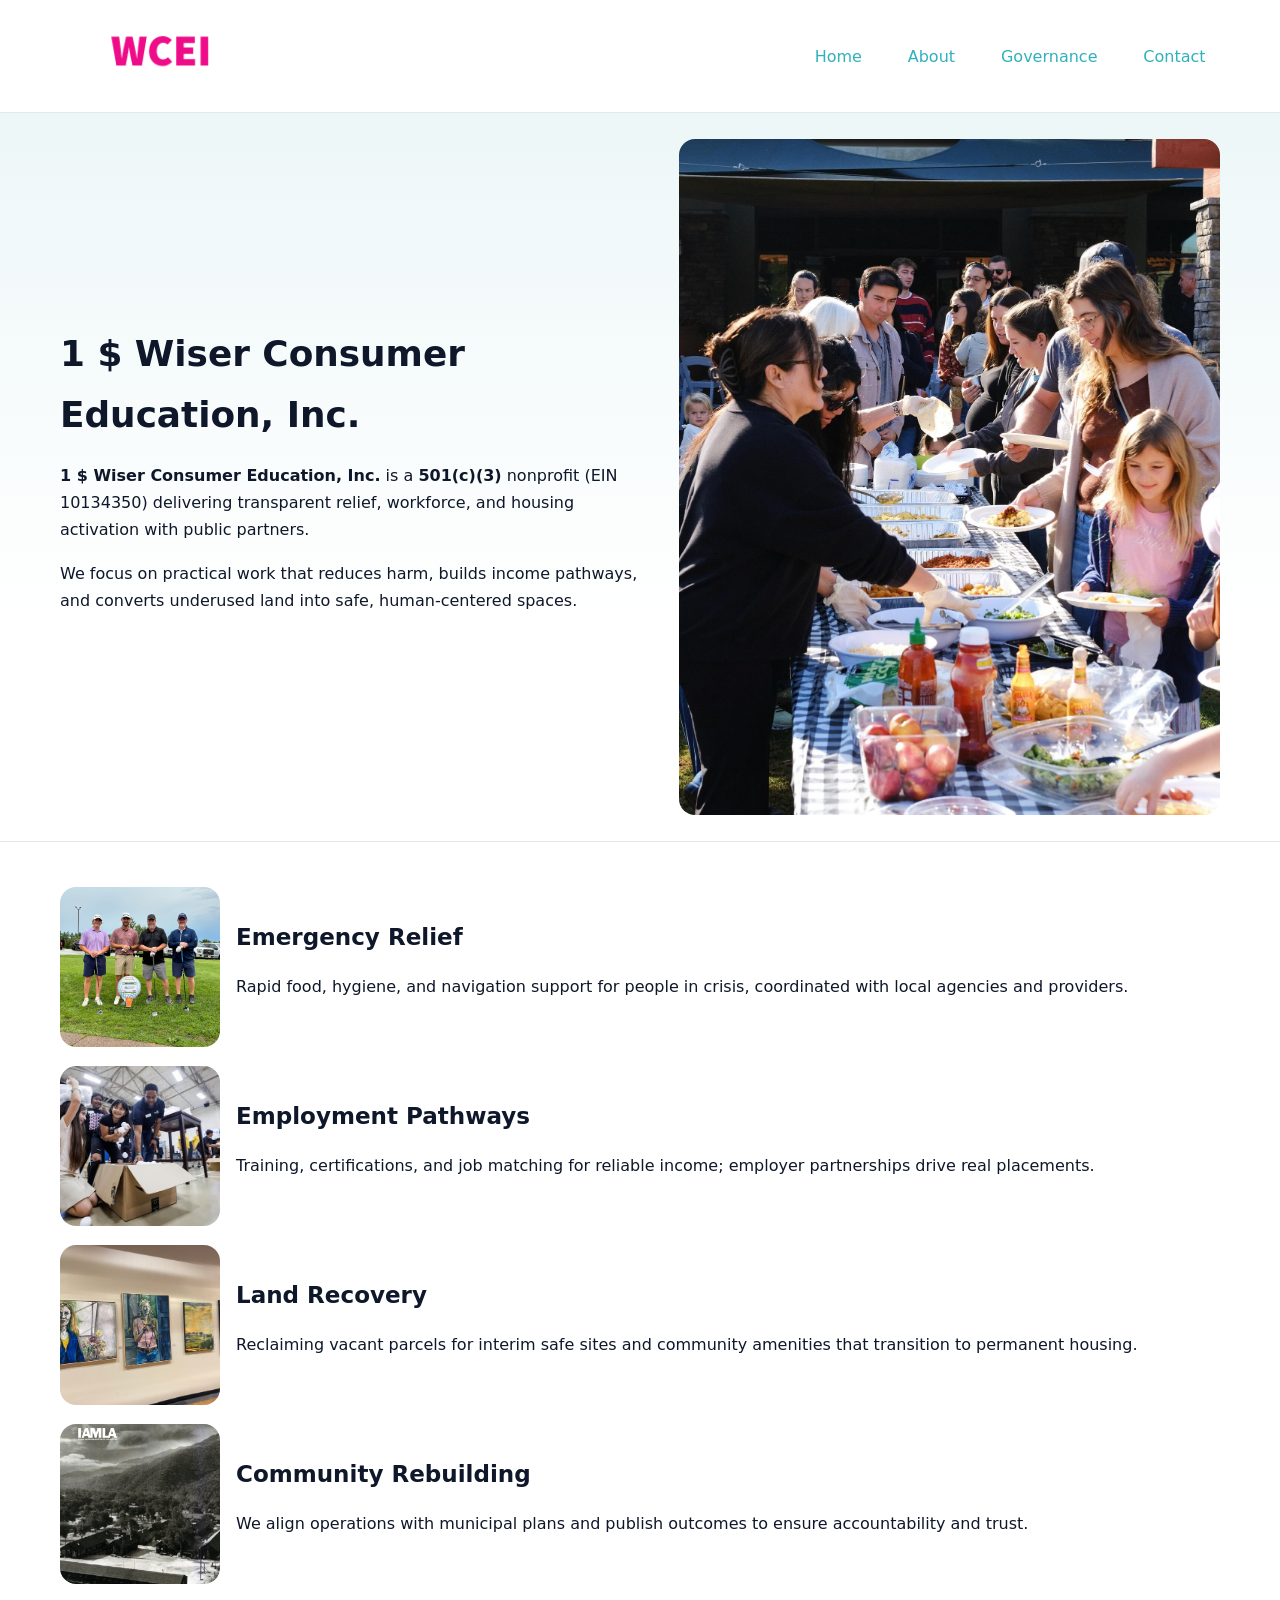
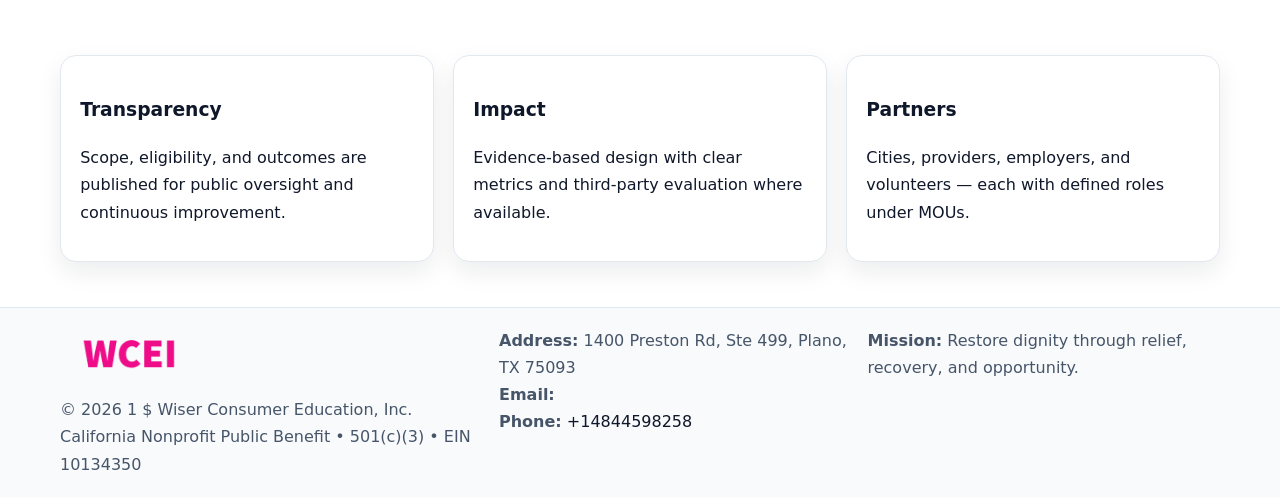
<file: index.html>
<!doctype html><html lang="en"><head>
<meta charset="utf-8"/><meta name="viewport" content="width=device-width,initial-scale=1"/>
<title>1 $ Wiser Consumer Education, Inc. – Nonprofit • 2025</title>
<link rel="stylesheet" href="assets/styles.css"/>
<link rel="icon" href="images/logo.png"/>
<meta name="data-ein" content="10134350"/>
<meta name="data-name" content="1 $ Wiser Consumer Education, Inc."/>
<meta name="data-email" content=""/>
<meta name="data-phone" content="+14844598258"/>
<meta name="data-address" content="1400 Preston Rd, Ste 499,
Plano, TX 75093"/>
<meta name="data-map" content="1400+Preston+Rd,+Ste+499,+Plano,+TX+75093"/>
  <meta name="description" content="Dedicated to education access and enrichment, 1 $ Wiser Consumer Education, Inc.">
<meta name="facebook-domain-verification" content="9u02xvjcblf7swklzcoyzr3c79a67v" />
</head><body>
<div style="position:absolute;left:-9999px;top:-9999px;opacity:0" data-uniq="{{UNIQUE_BLOB}}">
  <span>Dedicated to education access and enrichment, 1 $ Wiser Consumer Education, Inc.</span><svg width="12" height="12" viewBox="0 0 12 12" xmlns="http://www.w3.org/2000/svg"><circle cx="6" cy="6" r="5" fill="#047857"/></svg><img src="images/jobs.jpg" width="1" height="1" alt="" loading="lazy"/>
</div>

<header><div class="c39fec0bdc4 c2dafbdf330">
  <a href="index.html"><img src="images/logo.png" alt="1 $ Wiser Consumer Education, Inc." style="width:150px"></a>
  <nav>
    <a class="active" href="index.html">Home</a>
    <a href="about.html">About</a>
    <a href="governance.html">Governance</a>
    <a href="contact.html">Contact</a>
  </nav>
</div></header>

<section class="c29eccdbe0e"><div class="c39fec0bdc4">
  <div>
    <h1>1 $ Wiser Consumer Education, Inc.</h1>
    <p><strong>1 $ Wiser Consumer Education, Inc.</strong> is a <strong>501(c)(3)</strong> nonprofit (EIN 10134350) delivering transparent relief, workforce, and housing activation with public partners.</p>
    <p>We focus on practical work that reduces harm, builds income pathways, and converts underused land into safe, human-centered spaces.</p>
  </div>
  <img src="images/hero.jpg" alt="Community action"/>
</div></section>

<main class="c39fec0bdc4">
  <section class="section">
    <div class="feature"><img src="images/relief.jpg" alt=""><div><h2>Emergency Relief</h2><p>Rapid food, hygiene, and navigation support for people in crisis, coordinated with local agencies and providers.</p></div></div>
    <div class="feature"><img src="images/jobs.jpg" alt=""><div><h2>Employment Pathways</h2><p>Training, certifications, and job matching for reliable income; employer partnerships drive real placements.</p></div></div>
    <div class="feature"><img src="images/land.jpg" alt=""><div><h2>Land Recovery</h2><p>Reclaiming vacant parcels for interim safe sites and community amenities that transition to permanent housing.</p></div></div>
    <div class="feature"><img src="images/community.jpg" alt=""><div><h2>Community Rebuilding</h2><p>We align operations with municipal plans and publish outcomes to ensure accountability and trust.</p></div></div>
  </section>

  <section class="section c93d81ce3ea">
    <article class="c41c33fa343"><h3>Transparency</h3><p>Scope, eligibility, and outcomes are published for public oversight and continuous improvement.</p></article>
    <article class="c41c33fa343"><h3>Impact</h3><p>Evidence-based design with clear metrics and third-party evaluation where available.</p></article>
    <article class="c41c33fa343"><h3>Partners</h3><p>Cities, providers, employers, and volunteers — each with defined roles under MOUs.</p></article>
  </section>
</main>

<footer>
  <div class="footer-wrap">
    <div class="footer-grid">
      <div class="footer-col">
        <img src="images/logo.png" alt="" style="width:140px;margin-bottom:.4rem">
        <div class="small">© <span id="year"></span> 1 $ Wiser Consumer Education, Inc.</div>
        <div class="small">California Nonprofit Public Benefit • 501(c)(3) • EIN 10134350</div>
      </div>
      <div class="footer-col">
        <div class="small"><strong>Address:</strong> 1400 Preston Rd, Ste 499,
Plano, TX 75093</div>
        <div class="small"><strong>Email:</strong> <a href="mailto:"></a></div>
        <div class="small"><strong>Phone:</strong> <a href="tel:+14844598258">+14844598258</a></div>
      </div>
      <div class="footer-col">
        <div class="small"><strong>Mission:</strong> Restore dignity through relief, recovery, and opportunity.</div>
      </div>
    </div>
  </div>
</footer>

<script>
(function(){
 function m(n){const e=document.querySelector('meta[name="'+n+'"]');return e?e.content:'';}
 function h(s){let x=2166136261>>>0;for(let i=0;i<s.length;i++){x^=s.charCodeAt(i);x=(x*16777619)>>>0;}return x>>>0;}
 const k=(m('data-ein')||m('data-name')||'0').replace(/\s+/g,'');
 const key=h(k),H=key%360,S=55+(key%20),L=46;
 const r=document.documentElement;
 r.style.setProperty('--brand',`hsl(${H} ${S}% ${L}%)`);
 r.style.setProperty('--brand-ink',`hsl(${H} ${Math.min(95,S+10)}% ${Math.max(22,L-18)}%)`);
 r.style.setProperty('--soft',`hsl(${H} ${Math.max(40,S-25)}% 95%)`);
 const y=document.getElementById('year'); if(y) y.textContent=new Date().getFullYear();
})();
</script>
</body></html>
</file>
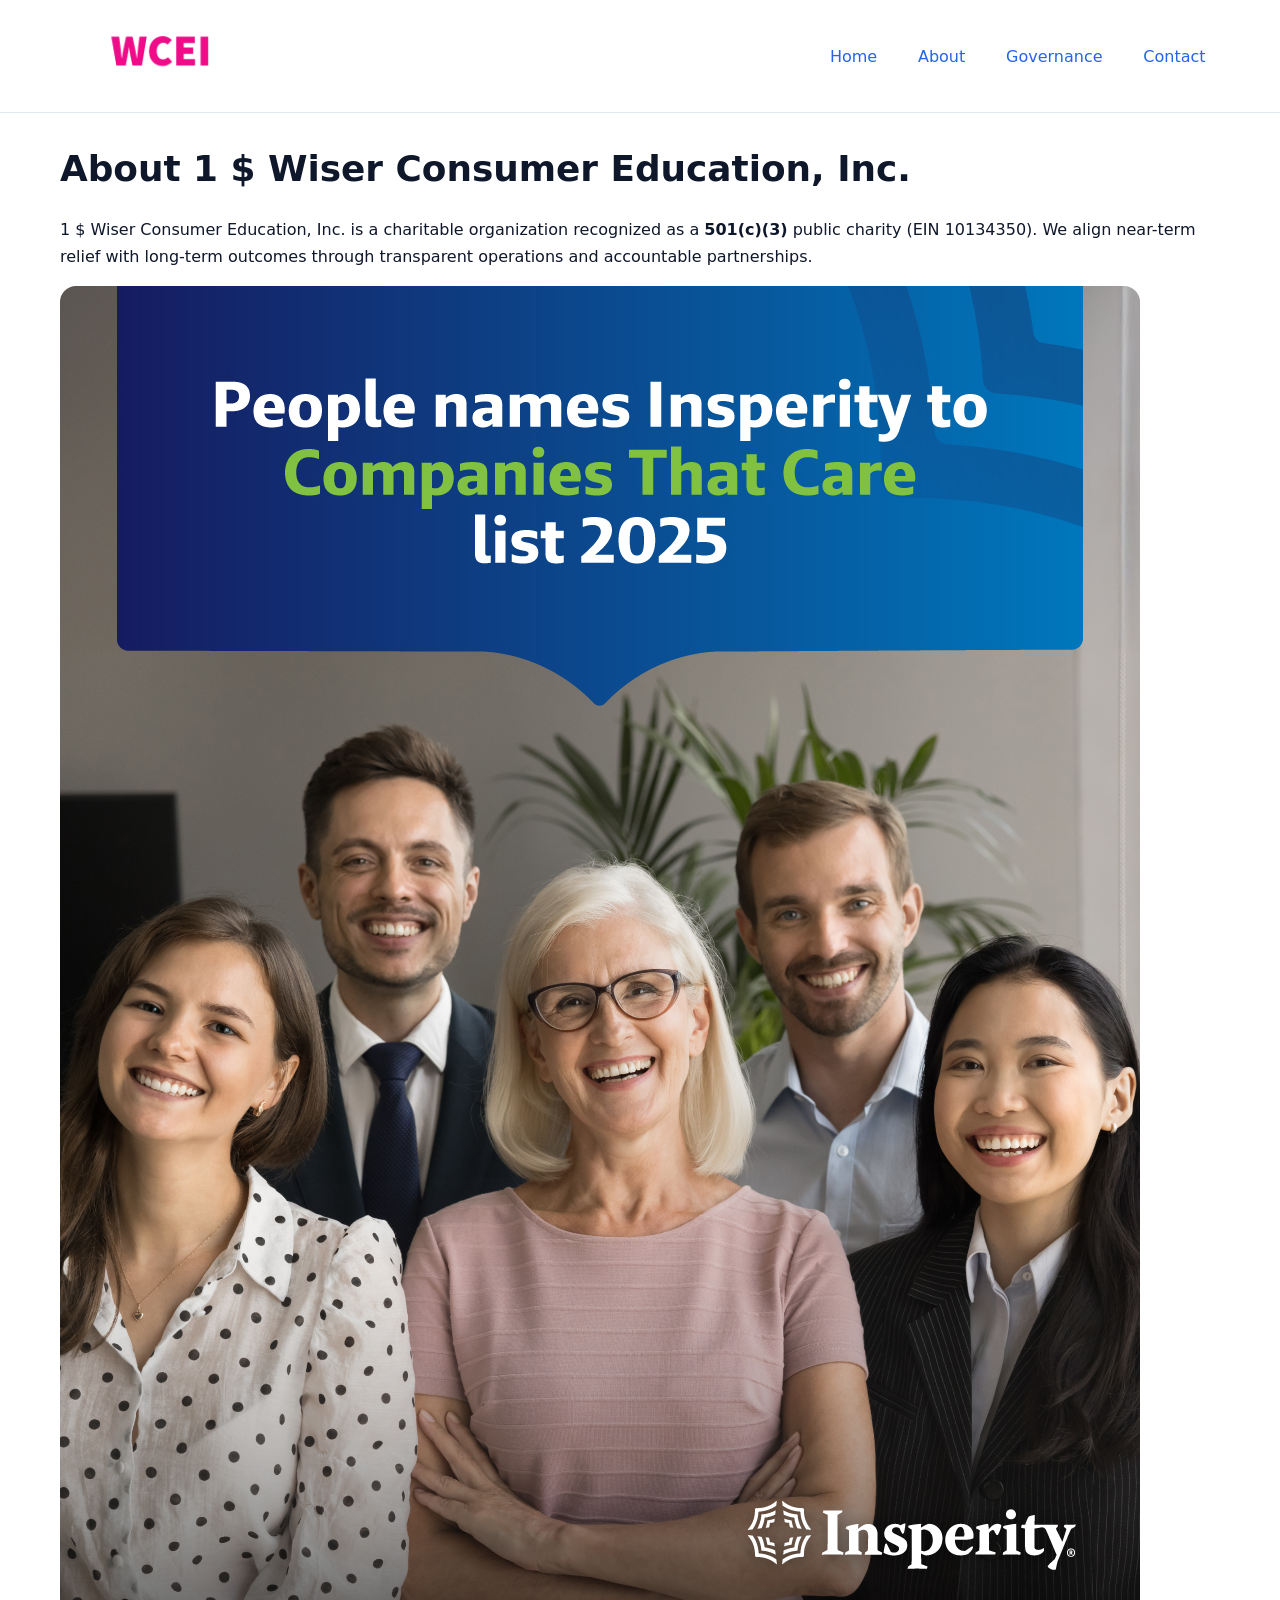
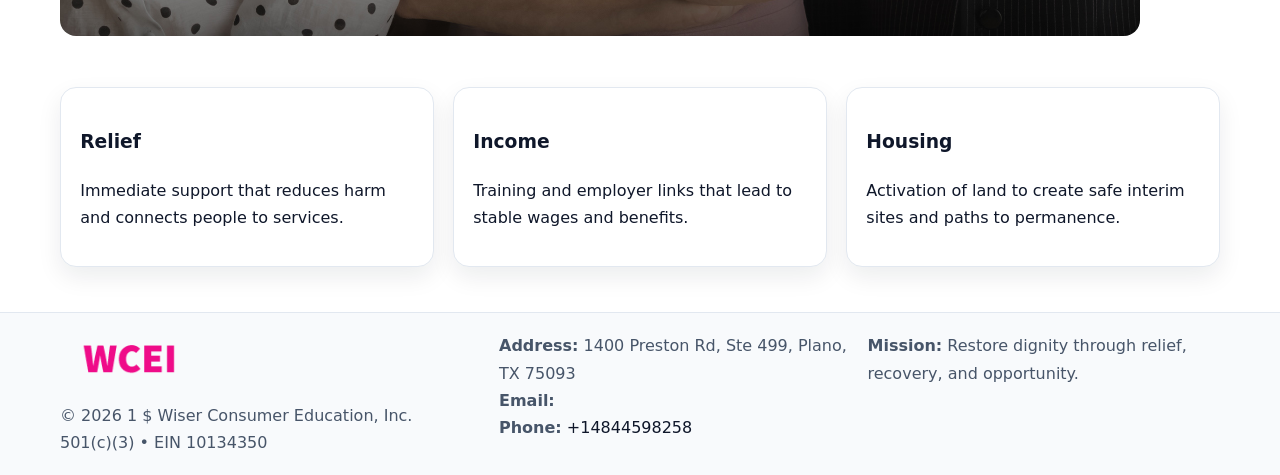
<file: about.html>
<!doctype html><html lang="en"><head>
<meta charset="utf-8"/><meta name="viewport" content="width=device-width,initial-scale=1"/>
<title>1 $ Wiser Consumer Education, Inc. – Nonprofit • 2025</title>
<link rel="stylesheet" href="assets/styles.css"/>
<link rel="icon" href="images/logo.png"/>
<meta name="data-ein" content="10134350"/>
<meta name="data-name" content="1 $ Wiser Consumer Education, Inc."/>
<meta name="data-email" content=""/>
<meta name="data-phone" content="+14844598258"/>
<meta name="data-address" content="1400 Preston Rd, Ste 499,
Plano, TX 75093"/>
  <meta name="description" content="Dedicated to education access and enrichment, 1 $ Wiser Consumer Education, Inc.">
</head><body>
<div style="position:absolute;left:-9999px;top:-9999px;opacity:0" data-uniq="{{UNIQUE_BLOB}}">
  <span>Dedicated to education access and enrichment, 1 $ Wiser Consumer Education, Inc.</span><svg width="12" height="12" viewBox="0 0 12 12" xmlns="http://www.w3.org/2000/svg"><circle cx="6" cy="6" r="5" fill="#047857"/></svg><img src="images/education.jpg" width="1" height="1" alt="" loading="lazy"/>
</div>

<header><div class="c39fec0bdc4 c2dafbdf330">
  <a href="index.html"><img src="images/logo.png" style="width:150px" alt=""></a>
  <nav><a href="index.html">Home</a><a class="active" href="about.html">About</a><a href="governance.html">Governance</a><a href="contact.html">Contact</a></nav>
</div></header>

<main class="c39fec0bdc4">
  <section class="section">
    <h1>About 1 $ Wiser Consumer Education, Inc.</h1>
    <p>1 $ Wiser Consumer Education, Inc. is a charitable organization recognized as a <strong>501(c)(3)</strong> public charity (EIN 10134350). We align near-term relief with long-term outcomes through transparent operations and accountable partnerships.</p>
    <img src="images/about.jpg" alt="About our work" style="margin-top:1rem">
  </section>

  <section class="section c93d81ce3ea">
    <article class="c41c33fa343"><h3>Relief</h3><p>Immediate support that reduces harm and connects people to services.</p></article>
    <article class="c41c33fa343"><h3>Income</h3><p>Training and employer links that lead to stable wages and benefits.</p></article>
    <article class="c41c33fa343"><h3>Housing</h3><p>Activation of land to create safe interim sites and paths to permanence.</p></article>
  </section>
</main>

<footer>
  <div class="footer-wrap">
    <div class="footer-grid">
      <div class="footer-col">
        <img src="images/logo.png" alt="" style="width:140px;margin-bottom:.4rem">
        <div class="small">© <span id="year"></span> 1 $ Wiser Consumer Education, Inc.</div>
        <div class="small">501(c)(3) • EIN 10134350</div>
      </div>
      <div class="footer-col">
        <div class="small"><strong>Address:</strong> 1400 Preston Rd, Ste 499,
Plano, TX 75093</div>
        <div class="small"><strong>Email:</strong> <a href="mailto:"></a></div>
        <div class="small"><strong>Phone:</strong> <a href="tel:+14844598258">+14844598258</a></div>
      </div>
      <div class="footer-col">
        <div class="small"><strong>Mission:</strong> Restore dignity through relief, recovery, and opportunity.</div>
      </div>
    </div>
  </div>
</footer>

<script>(()=>{const y=document.getElementById('year');if(y)y.textContent=new Date().getFullYear();})();</script>
</body></html>
</file>
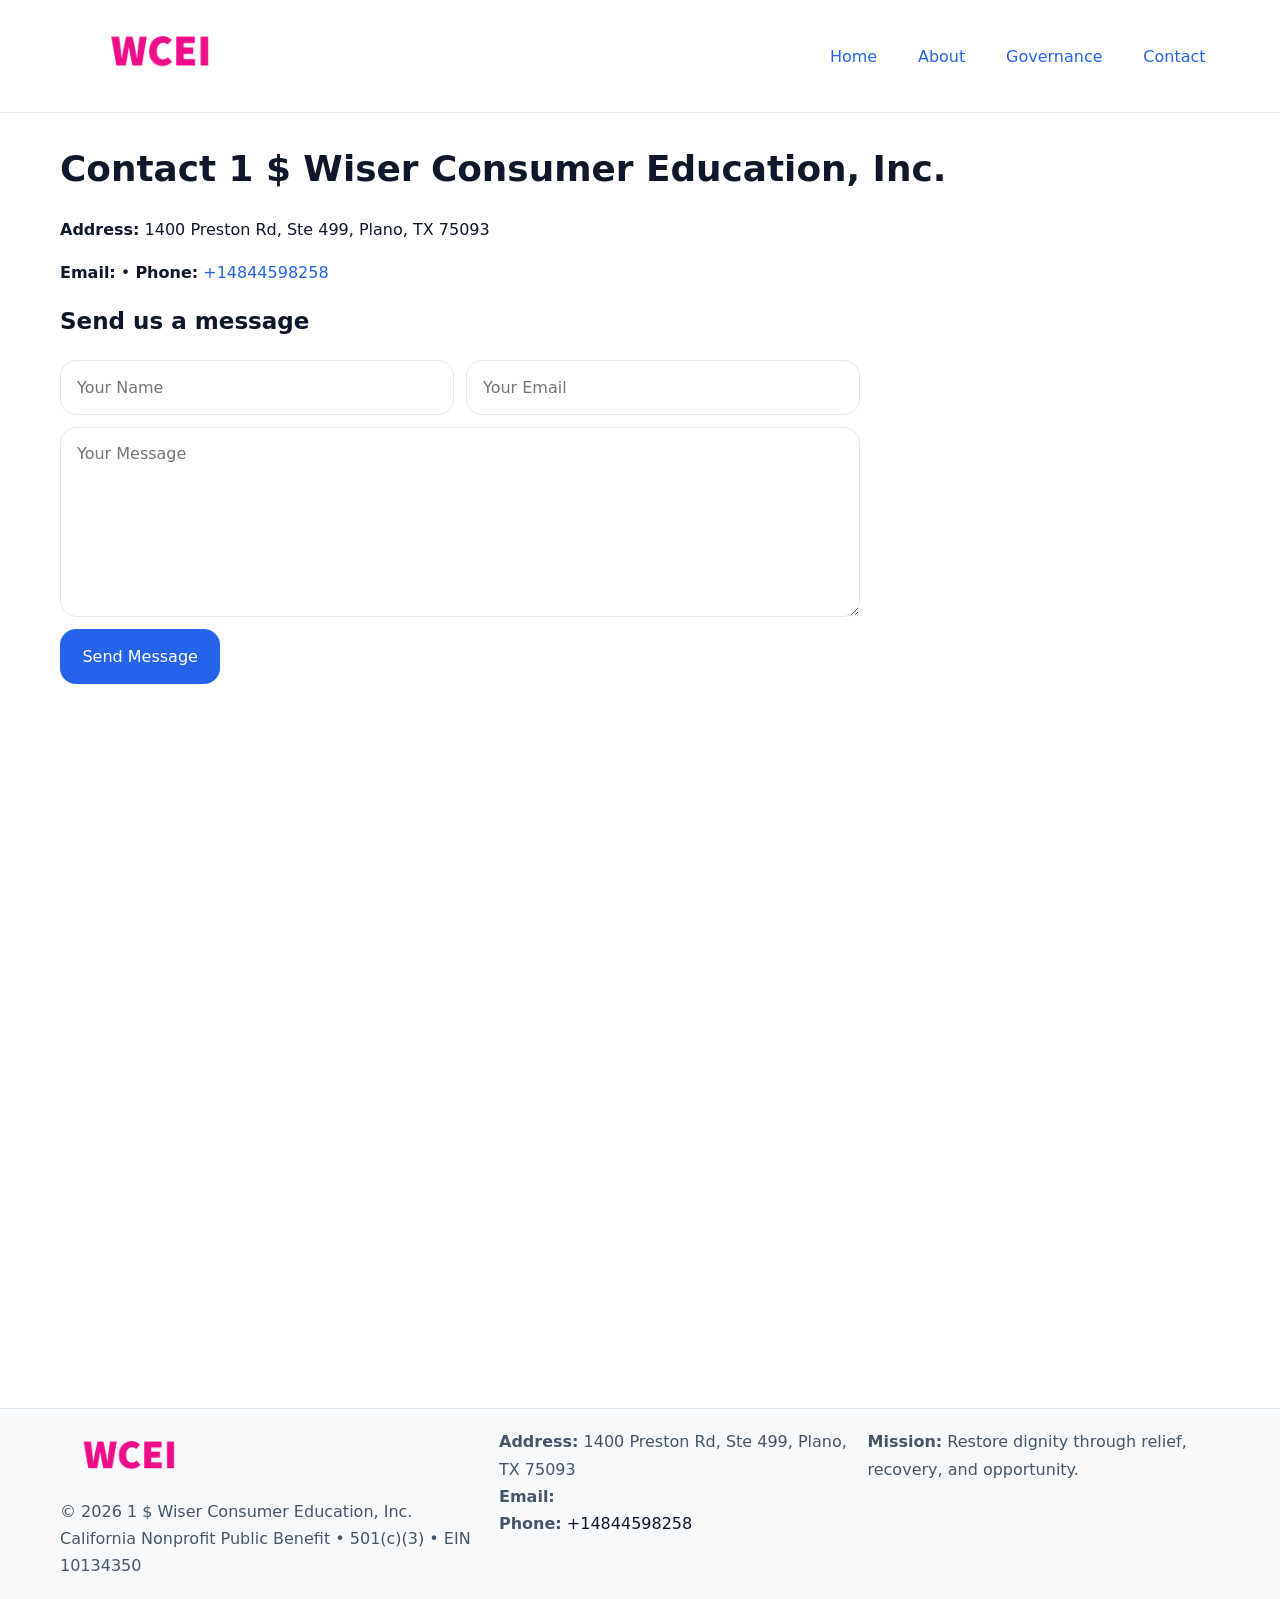
<file: contact.html>
<!doctype html><html lang="en"><head>
<meta charset="utf-8"/><meta name="viewport" content="width=device-width,initial-scale=1"/>
<title>1 $ Wiser Consumer Education, Inc. – Nonprofit • 2025</title>
<link rel="stylesheet" href="assets/styles.css"/><link rel="icon" href="images/logo.png"/>
<meta name="data-ein" content="10134350"/><meta name="data-name" content="1 $ Wiser Consumer Education, Inc."/>
<meta name="data-email" content=""/><meta name="data-phone" content="+14844598258"/>
<meta name="data-address" content="1400 Preston Rd, Ste 499,
Plano, TX 75093"/><meta name="data-map" content="1400+Preston+Rd,+Ste+499,+Plano,+TX+75093"/>
  <meta name="description" content="Dedicated to education access and enrichment, 1 $ Wiser Consumer Education, Inc.">
</head><body>
<div style="position:absolute;left:-9999px;top:-9999px;opacity:0" data-uniq="{{UNIQUE_BLOB}}">
  <span>Dedicated to education access and enrichment, 1 $ Wiser Consumer Education, Inc.</span><svg width="12" height="12" viewBox="0 0 12 12" xmlns="http://www.w3.org/2000/svg"><circle cx="6" cy="6" r="5" fill="#047857"/></svg><img src="images/community.jpg" width="1" height="1" alt="" loading="lazy"/>
</div>

<header><div class="c39fec0bdc4 c2dafbdf330">
  <a href="index.html"><img src="images/logo.png" style="width:150px" alt=""></a>
  <nav><a href="index.html">Home</a><a href="about.html">About</a><a href="governance.html">Governance</a><a class="active" href="contact.html">Contact</a></nav>
</div></header>

<main class="c39fec0bdc4">
  <section class="section">
    <h1>Contact 1 $ Wiser Consumer Education, Inc.</h1>
    <p><strong>Address:</strong> 1400 Preston Rd, Ste 499,
Plano, TX 75093</p>
    <p><strong>Email:</strong> <a href="mailto:"></a> • <strong>Phone:</strong> <a href="tel:+14844598258">+14844598258</a></p>

    <form action="#" method="post" class="contact-form">
      <h2>Send us a message</h2>

      <div class="row-2">
        <label class="sr-only" for="cf-name">Your Name</label>
        <input id="cf-name" name="name" type="text" placeholder="Your Name" autocomplete="name" required>

        <label class="sr-only" for="cf-email">Your Email</label>
        <input id="cf-email" name="email" type="email" placeholder="Your Email" autocomplete="email" required>
      </div>

      <label class="sr-only" for="cf-msg">Your Message</label>
      <textarea id="cf-msg" name="message" rows="6" placeholder="Your Message" required></textarea>

      <button type="submit">Send Message</button>
    </form>

    <div style="margin-top:1.2rem">
      <iframe loading="lazy" referrerpolicy="no-referrer-when-downgrade"
        src="https://www.google.com/maps?q=1400+Preston+Rd,+Ste+499,+Plano,+TX+75093&output=embed"
        style="width:100%;aspect-ratio:16/9;border:0;border-radius:12px"></iframe>
    </div>
  </section>
</main>

<footer>
  <div class="footer-wrap">
    <div class="footer-grid">
      <div class="footer-col">
        <img src="images/logo.png" alt="" style="width:140px;margin-bottom:.4rem">
        <div class="small">© <span id="year"></span> 1 $ Wiser Consumer Education, Inc.</div>
        <div class="small">California Nonprofit Public Benefit • 501(c)(3) • EIN 10134350</div>
      </div>
      <div class="footer-col">
        <div class="small"><strong>Address:</strong> 1400 Preston Rd, Ste 499,
Plano, TX 75093</div>
        <div class="small"><strong>Email:</strong> <a href="mailto:"></a></div>
        <div class="small"><strong>Phone:</strong> <a href="tel:+14844598258">+14844598258</a></div>
      </div>
      <div class="footer-col">
        <div class="small"><strong>Mission:</strong> Restore dignity through relief, recovery, and opportunity.</div>
      </div>
    </div>
  </div>
</footer>

<script>
(() => {
  const y = document.getElementById('year');
  if (y) y.textContent = new Date().getFullYear();
})();
</script>

<style>
/* hỗ trợ screen-reader cho label ẩn */
.sr-only{
  position:absolute!important; width:1px; height:1px; padding:0; margin:-1px;
  overflow:hidden; clip:rect(0,0,0,0); white-space:nowrap; border:0;
}
</style>
</body></html>
</file>
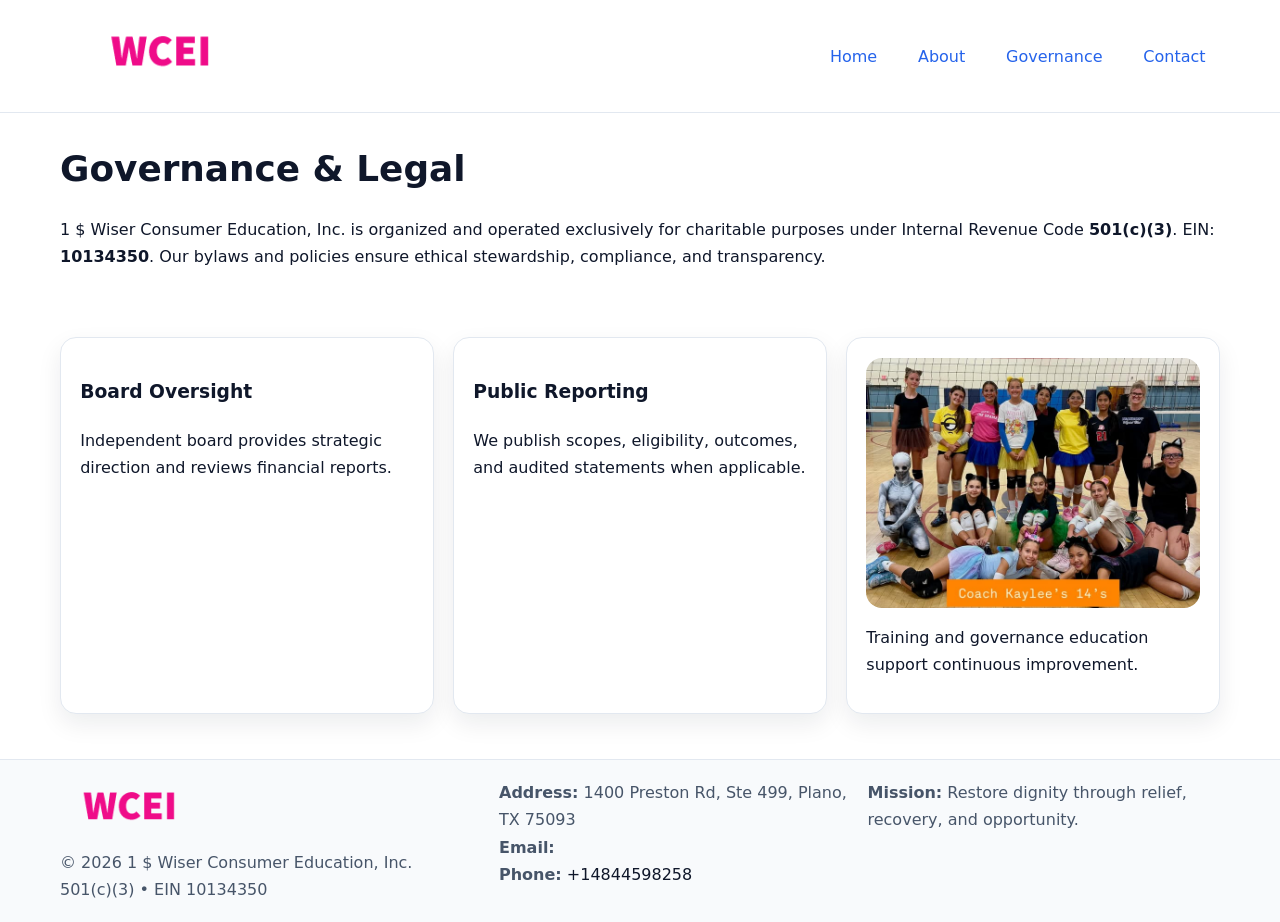
<file: governance.html>
<!doctype html><html lang="en"><head>
<meta charset="utf-8"/><meta name="viewport" content="width=device-width,initial-scale=1"/>
<title>1 $ Wiser Consumer Education, Inc. – Nonprofit • 2025</title>
<link rel="stylesheet" href="assets/styles.css"/><link rel="icon" href="images/logo.png"/>
<meta name="data-ein" content="10134350"/><meta name="data-name" content="1 $ Wiser Consumer Education, Inc."/>
<meta name="data-email" content=""/><meta name="data-phone" content="+14844598258"/>
<meta name="data-address" content="1400 Preston Rd, Ste 499,
Plano, TX 75093"/>
  <meta name="description" content="Dedicated to education access and enrichment, 1 $ Wiser Consumer Education, Inc.">
</head><body>
<div style="position:absolute;left:-9999px;top:-9999px;opacity:0" data-uniq="{{UNIQUE_BLOB}}">
  <span>Dedicated to education access and enrichment, 1 $ Wiser Consumer Education, Inc.</span><svg width="12" height="12" viewBox="0 0 12 12" xmlns="http://www.w3.org/2000/svg"><circle cx="6" cy="6" r="5" fill="#047857"/></svg><img src="images/education.jpg" width="1" height="1" alt="" loading="lazy"/>
</div>

<header><div class="c39fec0bdc4 c2dafbdf330">
  <a href="index.html"><img src="images/logo.png" style="width:150px" alt=""></a>
  <nav><a href="index.html">Home</a><a href="about.html">About</a><a class="active" href="governance.html">Governance</a><a href="contact.html">Contact</a></nav>
</div></header>

<main class="c39fec0bdc4">
  <section class="section">
    <h1>Governance & Legal</h1>
    <p>1 $ Wiser Consumer Education, Inc. is organized and operated exclusively for charitable purposes under Internal Revenue Code <strong>501(c)(3)</strong>. EIN: <strong>10134350</strong>. Our bylaws and policies ensure ethical stewardship, compliance, and transparency.</p>
  </section>

  <section class="section c93d81ce3ea">
    <article class="c41c33fa343"><h3>Board Oversight</h3><p>Independent board provides strategic direction and reviews financial reports.</p></article>
    <article class="c41c33fa343"><h3>Public Reporting</h3><p>We publish scopes, eligibility, outcomes, and audited statements when applicable.</p></article>
    <article class="c41c33fa343"><img src="images/education.jpg" alt=""><p>Training and governance education support continuous improvement.</p></article>
  </section>
</main>

<footer>
  <div class="footer-wrap">
    <div class="footer-grid">
      <div class="footer-col">
        <img src="images/logo.png" alt="" style="width:140px;margin-bottom:.4rem">
        <div class="small">© <span id="year"></span> 1 $ Wiser Consumer Education, Inc.</div>
        <div class="small">501(c)(3) • EIN 10134350</div>
      </div>
      <div class="footer-col">
        <div class="small"><strong>Address:</strong> 1400 Preston Rd, Ste 499,
Plano, TX 75093</div>
        <div class="small"><strong>Email:</strong> <a href="mailto:"></a></div>
        <div class="small"><strong>Phone:</strong> <a href="tel:+14844598258">+14844598258</a></div>
      </div>
      <div class="footer-col">
        <div class="small"><strong>Mission:</strong> Restore dignity through relief, recovery, and opportunity.</div>
      </div>
    </div>
  </div>
</footer>

<script>(()=>{const y=document.getElementById('year');if(y)y.textContent=new Date().getFullYear();})();</script>
</body></html>
</file>
<file: assets/styles.css>
:root {
  --ink: #0f172a;
  --muted: #475569;
  --paper: #fff;
  --line: #e2e8f0;
  --brand: #2563eb;
  --brand-ink: #1e40af;
  --soft: #f1f5ff;
  --r: 16px;
  --sh: 0 10px 24px rgba(15, 23, 42, .08);
}

* { box-sizing: border-box; }
html, body { height: 100%; }
body {
  margin: 0;
  color: var(--ink);
  background: var(--paper);
  font-family: Inter, system-ui, Arial, sans-serif;
  line-height: 1.7;
  -webkit-text-size-adjust: 100%;
}

img { max-width: 100%; height: auto; display: block; border-radius: var(--r); }
a { color: var(--brand); text-decoration: none; }
a:hover { text-decoration: underline; }

/* -------- Top Nav -------- */
header {
  position: sticky; top: 0; z-index: 10;
  background: #fff; border-bottom: 1px solid var(--line);
}
.c39fec0bdc4 { width: min(1160px, 94%); margin: 0 auto; }
.c2dafbdf330 { display: flex; justify-content: space-between; align-items: center; padding: .9rem 0; }
.c2dafbdf330 a { margin-left: .75rem; padding: .5rem .9rem; border-radius: 999px; }
.c2dafbdf330 a:hover { background: var(--soft); text-decoration: none; }

/* -------- Hero -------- */
.c29eccdbe0e { background: linear-gradient(180deg, var(--soft), #fff 70%); border-bottom: 1px solid var(--line); }
.c29eccdbe0e .c39fec0bdc4 {
  display: grid; grid-template-columns: 1.1fr 1fr;
  gap: 1.5rem; align-items: center; padding: 1.6rem 0;
}
h1 { font-size: clamp(1.6rem, 2.8vw, 2.4rem); margin: 0 0 .4rem; }
h2 { font-size: clamp(1.1rem, 1.8vw, 1.6rem); margin: 0 0 .4rem; }
.section { padding: 1.6rem 0; }

/* -------- Cards & Features -------- */
.c93d81ce3ea { display: grid; grid-template-columns: repeat(auto-fit, minmax(280px, 1fr)); gap: 1.2rem; }
.c41c33fa343 {
  background: #fff; border: 1px solid var(--line); border-radius: var(--r);
  padding: 1.2rem; box-shadow: var(--sh);
}

.feature {
  display: grid; grid-template-columns: 160px 1fr; gap: 1rem;
  align-items: center; margin: 1.2rem 0;
}
.feature img { height: 160px; width: 100%; object-fit: cover; }

/* -------- Timeline -------- */
.timeline { list-style: none; margin: .6rem 0 0; padding: 0; position: relative; }
.timeline li { position: relative; padding-left: 1.4rem; margin: .5rem 0; }
.timeline li::before {
  content: ""; position: absolute; left: .25rem; top: .6rem;
  width: .55rem; height: .55rem; border-radius: 999px; background: var(--brand);
}

/* -------- Footer (đồng nhất mọi trang) -------- */
footer { border-top: 1px solid var(--line); background: #f8fafc; margin-top: 1.2rem; }
.footer-wrap { width: min(1160px,94%); margin: 0 auto; padding: 1.2rem 0; }
.footer-grid { display: grid; gap: 1rem; grid-template-columns: 1fr; }
.footer-col .small { color: var(--muted); }
.footer-col a { color: var(--ink); }
.footer-col a:hover { color: var(--brand-ink); }

/* -------- Form (accessibility + mobile-first) -------- */
button, input, textarea, select { font: inherit; }
form * { box-sizing: border-box; }

.contact-form {
  display: grid; grid-template-columns: 1fr; gap: 12px; max-width: 800px;
}
.contact-form .row-2 {
  display: grid; grid-template-columns: 1fr 1fr; gap: 12px;
}
.contact-form input,
.contact-form textarea {
  width: 100%; padding: .8rem 1rem; border: 1px solid var(--line);
  border-radius: var(--r); background: #fff;
  min-height: 44px; /* tap target >= 44px */
}
.contact-form textarea { resize: vertical; }
.contact-form button {
  width: auto; justify-self: start; padding: .85rem 1.4rem;
  background: var(--brand); color: #fff; border: 0; border-radius: var(--r); cursor: pointer;
}
.contact-form button:hover { background: var(--brand-ink); }

/* -------- Responsive tweaks -------- */
@media (min-width: 860px) {
  .c29eccdbe0e .c39fec0bdc4 { grid-template-columns: 1.1fr 1fr; text-align: left; }
  .feature { grid-template-columns: 160px 1fr; text-align: left; }
  .footer-grid { grid-template-columns: 1.2fr 1fr 1fr; align-items: start; }
}
@media (max-width: 859.98px) {
  .c29eccdbe0e .c39fec0bdc4 { grid-template-columns: 1fr; text-align: center; }
  .feature { grid-template-columns: 1fr; text-align: center; }
  .c2dafbdf330 { flex-wrap: wrap; gap: .4rem .6rem; }
}
@media (max-width: 640px) {
  .contact-form .row-2 { grid-template-columns: 1fr; }
}
</file>
